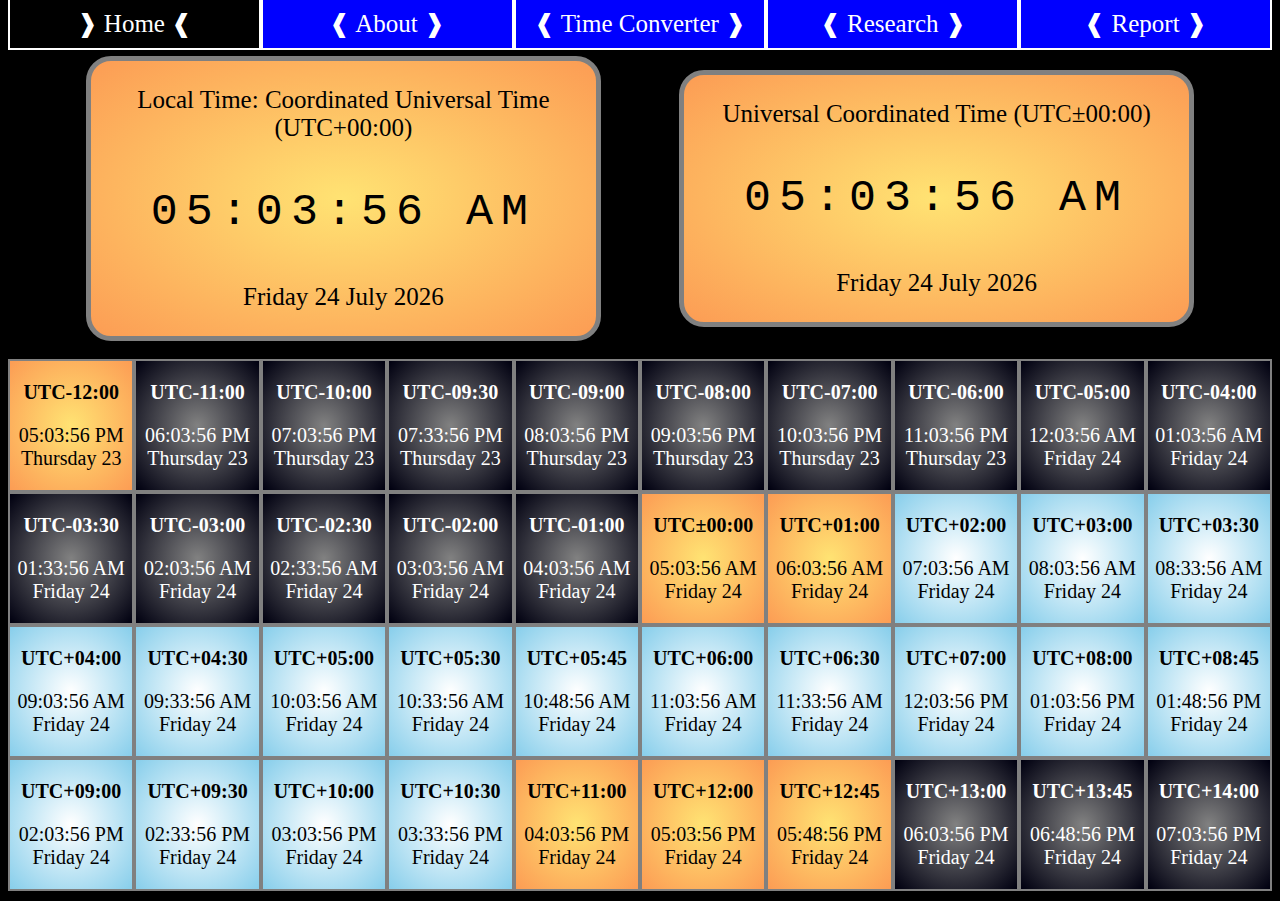
<file: index.html>
<!doctype html>
<html lang="en">
<head>
  <meta charset="utf-8">
  <title>Time Zones</title>
  <link rel="stylesheet" href="styles.css">
</head>

<body>
  <div class="flex-menu">
	<!-- Using <a> makes only the text clickable and not the entire <div> box, so onclick is used instead -->
    <div onclick="location.href='index.html';" style="background-color:black">❱ Home ❰</div>
	<div onclick="location.href='about.html';">❰ About ❱</div>
	<div onclick="location.href='converter.html';">❰ Time Converter ❱</div>
	<div onclick="location.href='research.html';">❰ Research ❱</div>
	<div onclick="location.href='report.html';">❰ Report ❱</div>
  </div>
  <br>
  <div class="current-time">
    <div id="local">
	  <p class="current-time-label">Local Time: <span id="local-timezone">LocalTimeZone</span> (UTC<span id="offset">Offset</span>)</p>
	  <p id="timeLocal">00:00:00 AM</p>
	  <p id="dateLocal">Wednesday 22 September 2021</p>
	</div>
	<div id="UTC">
	  <p class="current-time-label">Universal Coordinated Time (UTC±00:00)</p>
	  <p id="timeUTC">00:00:00 AM</p>
	  <p id="dateUTC">Wednesday 22 September 2021</p>
	</div>
  </div>
  <br>
  <div class="flex-timezones">
    <div id="d0"><p><b>UTC-12:00</b><br><p id="0">00:00 AM<br>Wednesday</p></p></div>
	<div id="d1"><p><b>UTC-11:00</b><br><p id="1">00:00 AM<br>Wednesday</p></p></div>
	<div id="d2"><p><b>UTC-10:00</b><br><p id="2">00:00 AM<br>Wednesday</p></p></div>
	<div id="d3"><p><b>UTC-09:30</b><br><p id="3">00:00 AM<br>Wednesday</p></p></div>
  <div id="d4"><p><b>UTC-09:00</b><br><p id="4">00:00 AM<br>Wednesday</p></p></div>
	<div id="d5"><p><b>UTC-08:00</b><br><p id="5">00:00 AM<br>Wednesday</p></p></div>
	<div id="d6"><p><b>UTC-07:00</b><br><p id="6">00:00 AM<br>Wednesday</p></p></div>
	<div id="d7"><p><b>UTC-06:00</b><br><p id="7">00:00 AM<br>Wednesday</p></p></div>
	<div id="d8"><p><b>UTC-05:00</b><br><p id="8">00:00 AM<br>Wednesday</p></p></div>
	<div id="d9"><p><b>UTC-04:00</b><br><p id="9">00:00 AM<br>Wednesday</p></p></div>
  <div id="d10"><p><b>UTC-03:30</b><br><p id="10">00:00 AM<br>Wednesday</p></p></div>
	<div id="d11"><p><b>UTC-03:00</b><br><p id="11">00:00 AM<br>Wednesday</p></p></div>
  <div id="d12"><p><b>UTC-02:30</b><br><p id="12">00:00 AM<br>Wednesday</p></p></div>
	<div id="d13"><p><b>UTC-02:00</b><br><p id="13">00:00 AM<br>Wednesday</p></p></div>
	<div id="d14"><p><b>UTC-01:00</b><br><p id="14">00:00 AM<br>Wednesday</p></p></div>
	<div id="d15"><p><b>UTC±00:00</b><br><p id="15">00:00 AM<br>Wednesday</p></p></div>
	<div id="d16"><p><b>UTC+01:00</b><br><p id="16">00:00 AM<br>Wednesday</p></p></div>
	<div id="d17"><p><b>UTC+02:00</b><br><p id="17">00:00 AM<br>Wednesday</p></p></div>
	<div id="d18"><p><b>UTC+03:00</b><br><p id="18">00:00 AM<br>Wednesday</p></p></div>
  <div id="d19"><p><b>UTC+03:30</b><br><p id="19">00:00 AM<br>Wednesday</p></p></div>
	<div id="d20"><p><b>UTC+04:00</b><br><p id="20">00:00 AM<br>Wednesday</p></p></div>
	<div id="d21"><p><b>UTC+04:30</b><br><p id="21">00:00 AM<br>Wednesday</p></p></div>
	<div id="d22"><p><b>UTC+05:00</b><br><p id="22">00:00 AM<br>Wednesday</p></p></div>
	<div id="d23"><p><b>UTC+05:30</b><br><p id="23">00:00 AM<br>Wednesday</p></p></div>
  <div id="d24"><p><b>UTC+05:45</b><br><p id="24">00:00 AM<br>Wednesday</p></p></div>
	<div id="d25"><p><b>UTC+06:00</b><br><p id="25">00:00 AM<br>Wednesday</p></p></div>
	<div id="d26"><p><b>UTC+06:30</b><br><p id="26">00:00 AM<br>Wednesday</p></p></div>
	<div id="d27"><p><b>UTC+07:00</b><br><p id="27">00:00 AM<br>Wednesday</p></p></div>
	<div id="d28"><p><b>UTC+08:00</b><br><p id="28">00:00 AM<br>Wednesday</p></p></div>
  <div id="d29"><p><b>UTC+08:45</b><br><p id="29">00:00 AM<br>Wednesday</p></p></div>
	<div id="d30"><p><b>UTC+09:00</b><br><p id="30">00:00 AM<br>Wednesday</p></p></div>
  <div id="d31"><p><b>UTC+09:30</b><br><p id="31">00:00 AM<br>Wednesday</p></p></div>
	<div id="d32"><p><b>UTC+10:00</b><br><p id="32">00:00 AM<br>Wednesday</p></p></div>
  <div id="d33"><p><b>UTC+10:30</b><br><p id="33">00:00 AM<br>Wednesday</p></p></div>
	<div id="d34"><p><b>UTC+11:00</b><br><p id="34">00:00 AM<br>Wednesday</p></p></div>
	<div id="d35"><p><b>UTC+12:00</b><br><p id="35">00:00 AM<br>Wednesday</p></p></div>
  <div id="d36"><p><b>UTC+12:45</b><br><p id="36">00:00 AM<br>Wednesday</p></p></div>
	<div id="d37"><p><b>UTC+13:00</b><br><p id="37">00:00 AM<br>Wednesday</p></p></div>
  <div id="d38"><p><b>UTC+13:45</b><br><p id="38">00:00 AM<br>Wednesday</p></p></div>
	<div id="d39"><p><b>UTC+14:00</b><br><p id="39">00:00 AM<br>Wednesday</p></p></div>
  </div>
  <script defer src="scripts.js"></script>
</body>
</html>
</file>
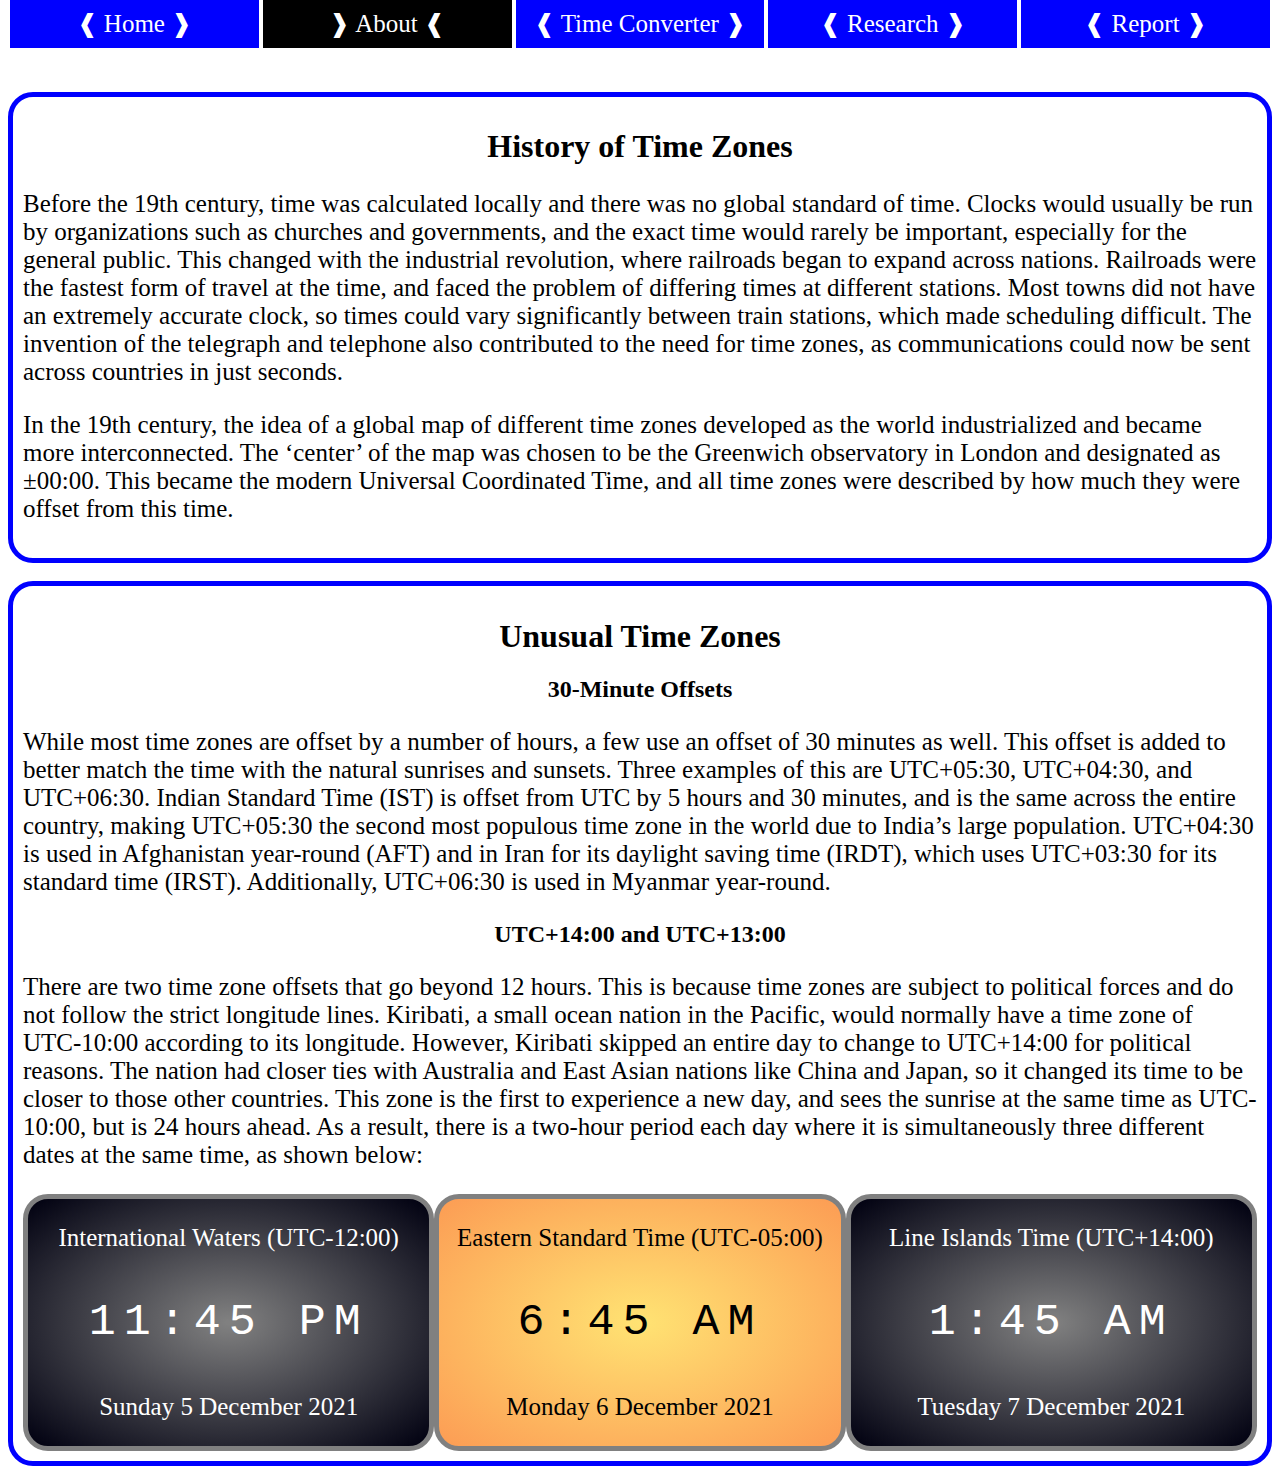
<file: about.html>
<!doctype html>
<html lang="en">
<head>
  <meta charset="utf-8">
  <title>About</title>
  <link rel="stylesheet" href="about.css">
</head>

<body>
  <div class="flex-menu">
	<!-- Using <a> makes only the text clickable and not the entire <div> box, so onclick is used instead -->
    <div onclick="location.href='index.html';">❰ Home ❱</div>
	<div onclick="location.href='about.html';" style="background-color:black">❱ About ❰</div>
	<div onclick="location.href='converter.html';">❰ Time Converter ❱</div>
	<div onclick="location.href='research.html';">❰ Research ❱</div>
	<div onclick="location.href='report.html';">❰ Report ❱</div>
  </div>
  <br>
  <br>
  <br>
  <div class="section">
    <h1>History of Time Zones</h1>
    <p>Before the 19th century, time was calculated locally and there was no global standard of time. Clocks would usually be run by organizations such as churches and governments, and the exact time would rarely be important, especially for the general public. This changed with the industrial revolution, where railroads began to expand across nations. Railroads were the fastest form of travel at the time, and faced the problem of differing times at different stations. Most towns did not have an extremely accurate clock, so times could vary significantly between train stations, which made scheduling difficult. The invention of the telegraph and telephone also contributed to the need for time zones, as communications could now be sent across countries in just seconds.</p>
	<p>In the 19th century, the idea of a global map of different time zones developed as the world industrialized and became more interconnected. The ‘center’ of the map was chosen to be the Greenwich observatory in London and designated as ±00:00. This became the modern Universal Coordinated Time, and all time zones were described by how much they were offset from this time.</p>
  </div>
  <br>
  <div class="section">
    <h1>Unusual Time Zones</h1>
	<h2>30-Minute Offsets</h2>
	  <p>While most time zones are offset by a number of hours, a few use an offset of 30 minutes as well. This offset is added to better match the time with the natural sunrises and sunsets. Three examples of this are UTC+05:30, UTC+04:30, and UTC+06:30. Indian Standard Time (IST) is offset from UTC by 5 hours and 30 minutes, and is the same across the entire country, making UTC+05:30 the second most populous time zone in the world due to India’s large population. UTC+04:30 is used in Afghanistan year-round (AFT) and in Iran for its daylight saving time (IRDT), which uses UTC+03:30 for its standard time (IRST). Additionally, UTC+06:30 is used in Myanmar year-round.</p>
	<h2>UTC+14:00 and UTC+13:00</h2>
	  <p>There are two time zone offsets that go beyond 12 hours. This is because time zones are subject to political forces and do not follow the strict longitude lines. Kiribati, a small ocean nation in the Pacific, would normally have a time zone of UTC-10:00 according to its longitude. However, Kiribati skipped an entire day to change to UTC+14:00 for political reasons. The nation had closer ties with Australia and East Asian nations like China and Japan, so it changed its time to be closer to those other countries. This zone is the first to experience a new day, and sees the sunrise at the same time as UTC-10:00, but is 24 hours ahead. As a result, there is a two-hour period each day where it is simultaneously three different dates at the same time, as shown below:</p>
	<div class="three-days">
    <div class="night" id="UTC1200">
	  <p class="current-time-label">International Waters (UTC-12:00)</p>
	  <p class="time">11:45 PM</p>
	  <p class="date">Sunday 5 December 2021</p>
	</div>
	<div class="transition" id="UTC0500">
	  <p class="current-time-label">Eastern Standard Time (UTC-05:00)</p>
	  <p class="time">6:45 AM</p>
	  <p class="date">Monday 6 December 2021</p>
	</div>
	<div class="night" id="UTC1400">
	  <p class="current-time-label">Line Islands Time (UTC+14:00)</p>
	  <p class="time">1:45 AM</p>
	  <p class="date">Tuesday 7 December 2021</p>
	</div>
  </div>
  </div>
</body>
</html>
</file>
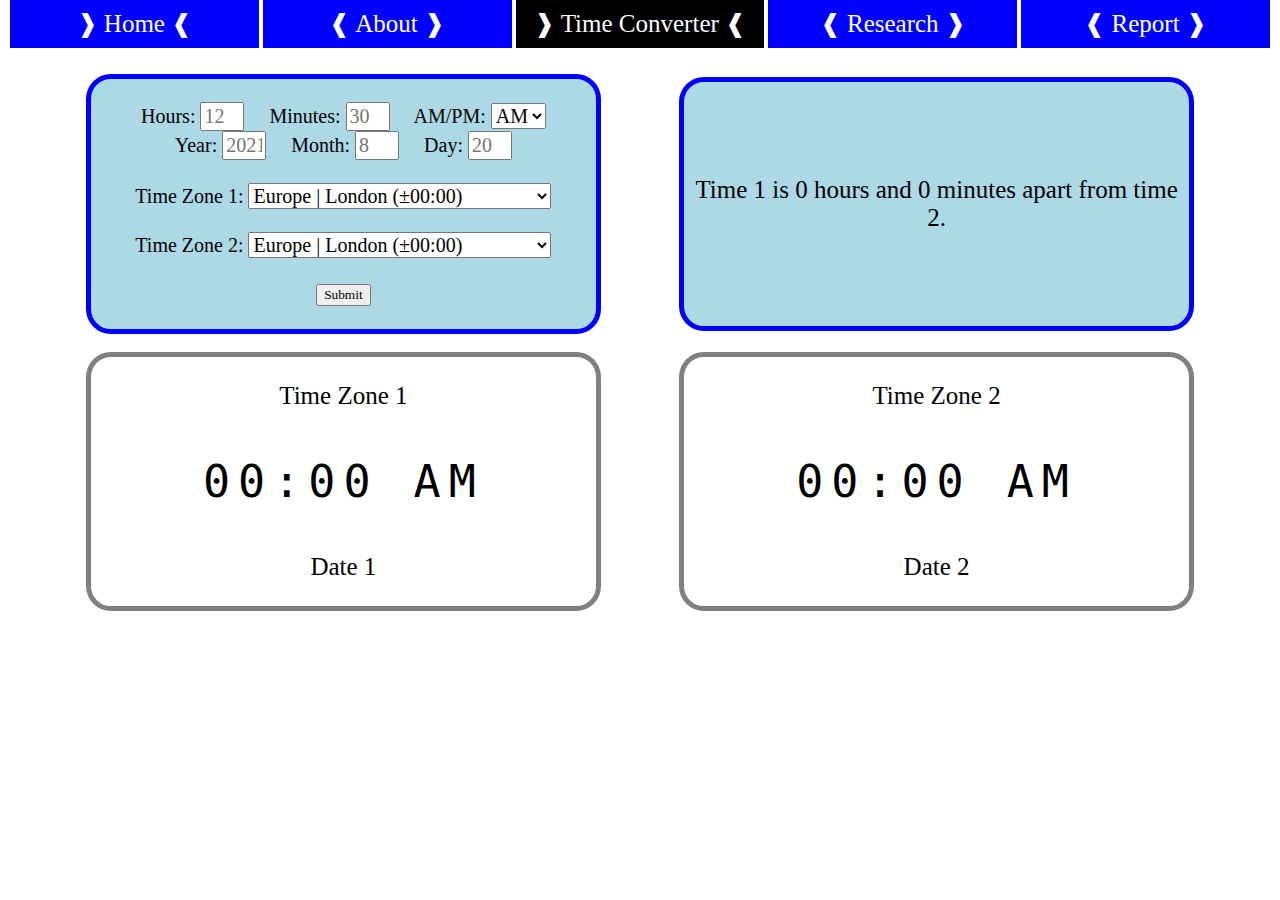
<file: converter.html>
<!doctype html>
<html lang="en">
<head>
  <meta charset="utf-8">
  <title>Time Converter</title>
  <link rel="stylesheet" href="converter.css">
</head>

<body>
  <div class="flex-menu">
	<!-- Using <a> makes only the text clickable and not the entire <div> box, so onclick is used instead -->
    <div onclick="location.href='index.html';">❱ Home ❰</div>
	<div onclick="location.href='about.html';">❰ About ❱</div>
	<div onclick="location.href='converter.html';" style="background-color:black">❱ Time Converter ❰</div>
	<div onclick="location.href='research.html';">❰ Research ❱</div>
	<div onclick="location.href='report.html';">❰ Report ❱</div>
  </div>
  <br><br>
  <div class="container">
    <div id="form">
	<br>
	<form name="myForm" method="post">
      <label for="hours">Hours:</label>
	  <input type="text" id="hours" name="hours" size="1" placeholder="12">&emsp;
	  <label for="min">Minutes:</label>
	  <input type="text" id="min" name="min" size="1" placeholder="30">&emsp;
	  <label for="AMPM">AM/PM:</label>
	  <select name="AMPM" id="AMPM">
	    <option value="AM">AM</option>
		<option value="PM">PM</option>
	  </select>	
	  <br>
	  <label for="year">Year:</label>
	  <input type="text" id="year" name="year" size="1" placeholder="2021">&emsp;
	  <label for="month">Month:</label>
	  <input type="text" id="month" name="month" size="1" placeholder="8">&emsp;
	  <label for="day">Day:</label>
	  <input type="text" id="day" name="day" size="1" placeholder="20">
	  <br><br>
	  <label for="fromZone">Time Zone 1:</label>
	  <select name="fromZone" id="fromZone" required>
	    <option value="N12">Pacific | Baker Island (-12:00)</option>
		<option value="N11">Pacific | Pago Pago (-11:00)</option>
		<option value="N10">Pacific | Honolulu (-10:00)</option>
		<option value="N9">America | Anchorage (-09:00)</option>
		<option value="N8">America | Los Angeles (-08:00)</option>
		<option value="N7">America | Phoenix (-7:00)</option>
		<option value="N6">America | Mexico City (-06:00)</option>
		<option value="N5">America | New York (-05:00)</option>
		<option value="N4">America | Santiago (-04:00)</option>
		<option value="N3">America | São Paulo (-03:00)</option>
		<option value="N2">America | Saint-Pierre (-02:00)</option>
		<option value="N1">Atlantic | Praia (-01:00)</option>
		<option value="0" selected>Europe | London (±00:00)</option>
		<option value="P1">Africa | Lagos (+01:00)</option>
		<option value="P2">Africa | Cairo (+02:00)</option>
		<option value="P3">Europe | Moscow (+03:00)</option>
		<option value="P4">Asia | Dubai (+04:00)</option>
		<option value="P430">Asia | Kabul (+04:30)</option>
		<option value="P5">Asia | Karachi (+05:00)</option>
		<option value="P530">Asia | Delhi (+05:30)</option>
		<option value="P6">Asia | Dhaka (+06:00)</option>
		<option value="P630">Asia | Yangon (+06:30)</option>
		<option value="P7">Asia | Jakarta (+07:00)</option>
		<option value="P8">Asia | Guangzhou (+08:00)</option>
		<option value="P9">Asia | Toyko (+09:00)</option>
		<option value="P10">Australia | Sydney (+10:00)</option>
		<option value="P11">Asia | Yuzhno-Sakhalinsk (+11:00)</option>
		<option value="P12">Pacific | Auckland (+12:00)</option>
		<option value="P13">Pacific | Apia (+13:00)</option>
		<option value="P14">Pacific | Kiritimati (+14:00)</option>
	  </select>
	  <br><br>
	  <label for="toZone">Time Zone 2:</label>
	  <select name="toZone" id="toZone" required>
	    <option value="N12">Pacific | Baker Island (-12:00)</option>
		<option value="N11">Pacific | Pago Pago (-11:00)</option>
		<option value="N10">Pacific | Honolulu (-10:00)</option>
		<option value="N9">America | Anchorage (-09:00)</option>
		<option value="N8">America | Los Angeles (-08:00)</option>
		<option value="N7">America | Phoenix (-7:00)</option>
		<option value="N6">America | Mexico City (-06:00)</option>
		<option value="N5">America | New York (-05:00)</option>
		<option value="N4">America | Santiago (-04:00)</option>
		<option value="N3">America | São Paulo (-03:00)</option>
		<option value="N2">America | Saint-Pierre (-02:00)</option>
		<option value="N1">Atlantic | Praia (-01:00)</option>
		<option value="0" selected>Europe | London (±00:00)</option>
		<option value="P1">Africa | Lagos (+01:00)</option>
		<option value="P2">Africa | Cairo (+02:00)</option>
		<option value="P3">Europe | Moscow (+03:00)</option>
		<option value="P4">Asia | Dubai (+04:00)</option>
		<option value="P430">Asia | Kabul (+04:30)</option>
		<option value="P5">Asia | Karachi (+05:00)</option>
		<option value="P530">Asia | Delhi (+05:30)</option>
		<option value="P6">Asia | Dhaka (+06:00)</option>
		<option value="P630">Asia | Yangon (+06:30)</option>
		<option value="P7">Asia | Jakarta (+07:00)</option>
		<option value="P8">Asia | Guangzhou (+08:00)</option>
		<option value="P9">Asia | Toyko (+09:00)</option>
		<option value="P10">Australia | Sydney (+10:00)</option>
		<option value="P11">Asia | Yuzhno-Sakhalinsk (+11:00)</option>
		<option value="P12">Pacific | Auckland (+12:00)</option>
		<option value="P13">Pacific | Apia (+13:00)</option>
		<option value="P14">Pacific | Kiritimati (+14:00)</option>
	  </select>
	  <br><br>
	  <button type="button" id="formSubmit">Submit</button>
	  <br><br>
    </form>
	</div>
	<div id="diff">
	  <br><br><br>
	  <p class="container-time-label" id="difference">Time 1 is <span id="dHours">0</span> hours and <span id="dMin">0</span> minutes <span id="aheadBehind">apart from</span> time 2.</p>
	  <br><br><br>
	</div>
  </div>
  <br>
  <div class="container">
    <div id="zone1">
	  <p class="container-time-label"><span id="fromTimeZone">Time Zone 1</span></p>
	  <p id="fromTime">00:00 AM</p>
	  <p id="fromDate">Date 1</p>
	</div>
	<div id="zone2">
	  <p class="container-time-label"><span id="toTimeZone">Time Zone 2</span></p>
	  <p id="toTime">00:00 AM</p>
	  <p id="toDate">Date 2</p>
	</div>
  </div>
  <script defer src="converter.js"></script>
</body>
</html>
</file>
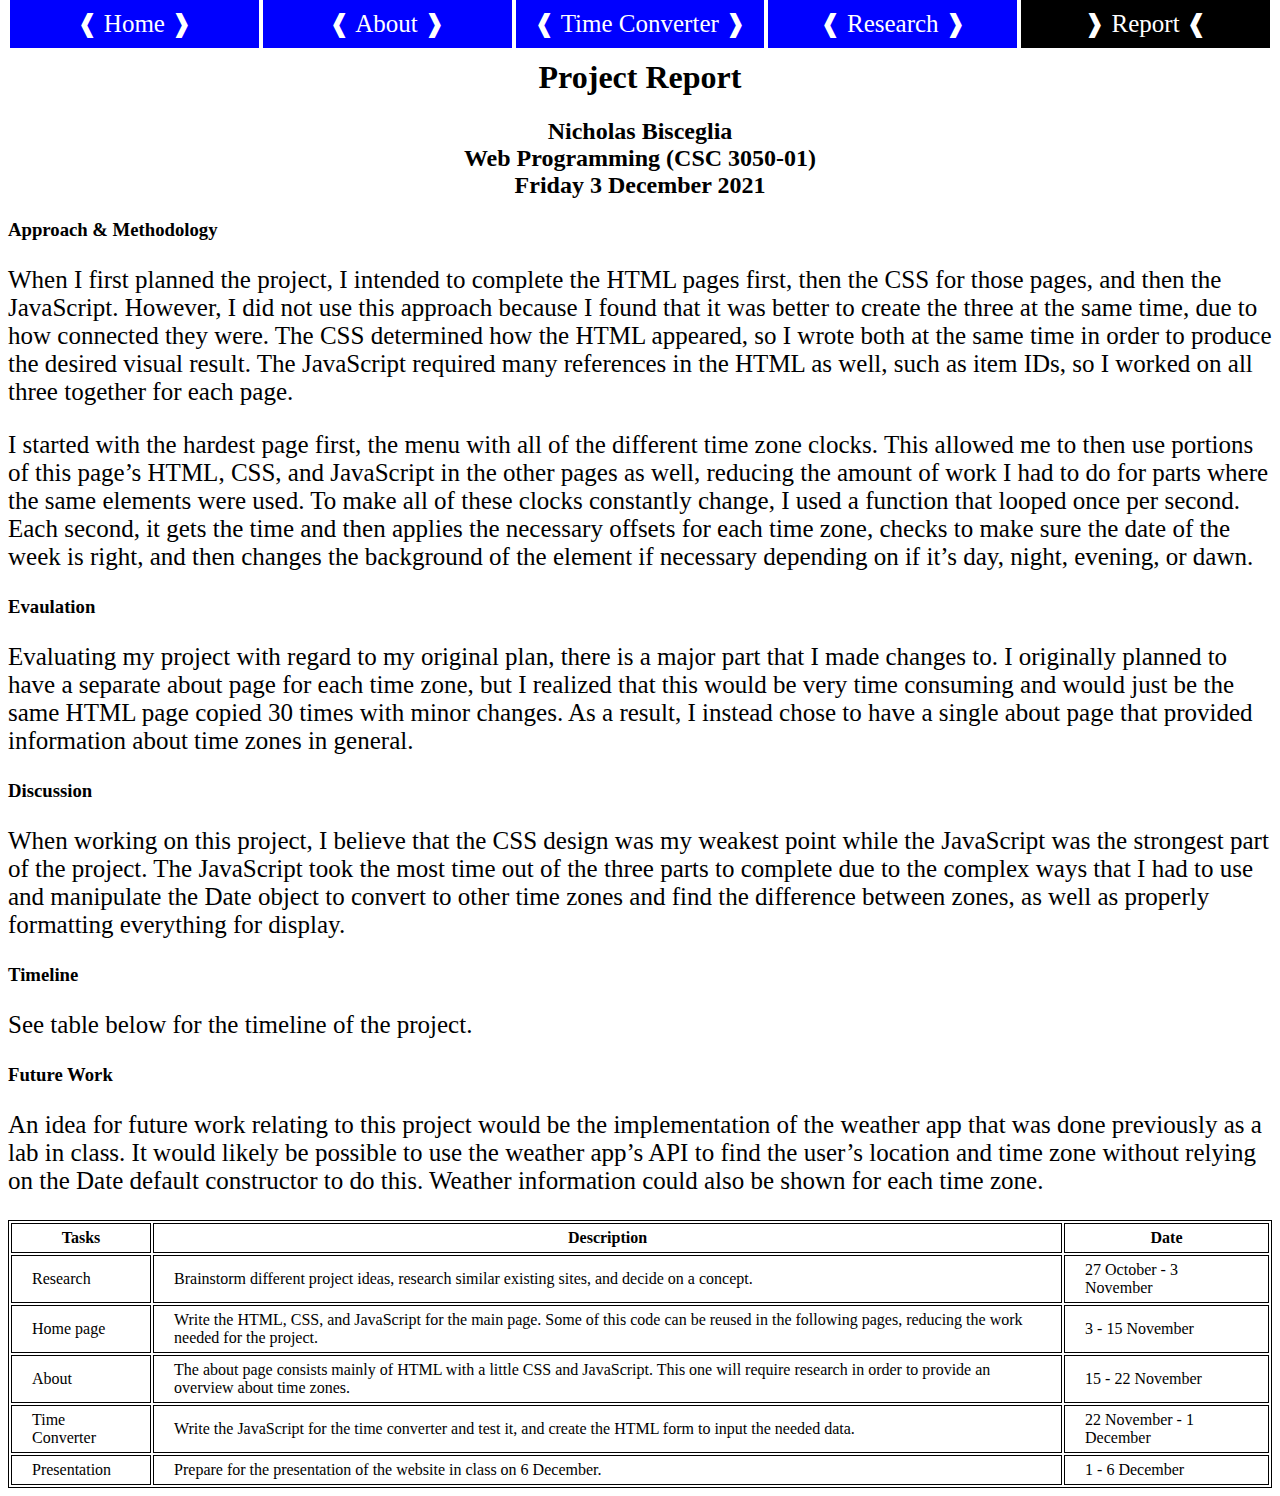
<file: report.html>
<!doctype html>
<html lang="en">
<head>
  <meta charset="utf-8">
  <title>Report</title>
  <link rel="stylesheet" href="about.css">
  <style>
	table, th, td {
		border: 1px solid black;
	}
	th, td {
		padding: 5px 20px;
	}
   </style>
</head>

<body>
  <div class="flex-menu">
	<!-- Using <a> makes only the text clickable and not the entire <div> box, so onclick is used instead -->
    <div onclick="location.href='index.html';">❰ Home ❱</div>
	<div onclick="location.href='about.html';">❰ About ❱</div>
	<div onclick="location.href='converter.html';">❰ Time Converter ❱</div>
	<div onclick="location.href='research.html';">❰ Research ❱</div>
	<div onclick="location.href='report.html';" style="background-color:black">❱ Report ❰</div>
  </div>
	  <h1 style="text-align:center">Project Report</h1>
	  <h2 style="text-align:center">Nicholas Bisceglia<br>Web Programming (CSC 3050-01)<br>Friday 3 December 2021</h2>
	  <h3>Approach & Methodology</h3>
	  <p>When I first planned the project, I intended to complete the HTML pages first, then the CSS for those pages, and then the JavaScript. However, I did not use this approach because I found that it was better to create the three at the same time, due to how connected they were. The CSS determined how the HTML appeared, so I wrote both at the same time in order to produce the desired visual result. The JavaScript required many references in the HTML as well, such as item IDs, so I worked on all three together for each page.</p>
	  <p>I started with the hardest page first, the menu with all of the different time zone clocks. This allowed me to then use portions of this page’s HTML, CSS, and JavaScript in the other pages as well, reducing the amount of work I had to do for parts where the same elements were used. To make all of these clocks constantly change, I used a function that looped once per second. Each second, it gets the time and then applies the necessary offsets for each time zone, checks to make sure the date of the week is right, and then changes the background of the element if necessary depending on if it’s day, night, evening, or dawn.</p>
	  <h3>Evaulation</h3>
	  <p>Evaluating my project with regard to my original plan, there is a major part that I made changes to. I originally planned to have a separate about page for each time zone, but I realized that this would be very time consuming and would just be the same HTML page copied 30 times with minor changes. As a result, I instead chose to have a single about page that provided information about time zones in general.</p>
	  <h3>Discussion</h3>
	  <p>When working on this project, I believe that the CSS design was my weakest point while the JavaScript was the strongest part of the project. The JavaScript took the most time out of the three parts to complete due to the complex ways that I had to use and manipulate the Date object to convert to other time zones and find the difference between zones, as well as properly formatting everything for display.</p>
	  <h3>Timeline</h3>
	  <p>See table below for the timeline of the project.</p>
	  <h3>Future Work</h3>
	  <p>An idea for future work relating to this project would be the implementation of the weather app that was done previously as a lab in class. It would likely be possible to use the weather app’s API to find the user’s location and time zone without relying on the Date default constructor to do this. Weather information could also be shown for each time zone.</p>
	  <table>
		<tr>
			<th>Tasks</th>
			<th>Description</th>
			<th>Date</th></tr>
		</tr>
		<tr>
			<td>Research</td>
			<td>Brainstorm different project ideas, research similar existing sites, and decide on a concept.</td>
			<td>27 October - 3 November</td>
		</tr>
		<tr>
			<td>Home page</td>
			<td>Write the HTML, CSS, and JavaScript for the main page. Some of this code can be reused in the following pages, reducing the work needed for the project.</td>
			<td>3 - 15 November</td>
		</tr>
		<tr>
			<td>About</td>
			<td>The about page consists mainly of HTML with a little CSS and JavaScript. This one will require research in order to provide an overview about time zones.</td>
			<td>15 - 22 November</td>
		</tr>
		<tr>
			<td>Time Converter</td>
			<td>Write the JavaScript for the time converter and test it, and create the HTML form to input the needed data.</td>
			<td>22 November - 1 December</td>
		</tr>
		<tr>
			<td>Presentation</td>
			<td>Prepare for the presentation of the website in class on 6 December.</td>
			<td>1 - 6 December</td>
		</tr>
  
</body>
</html>
</file>
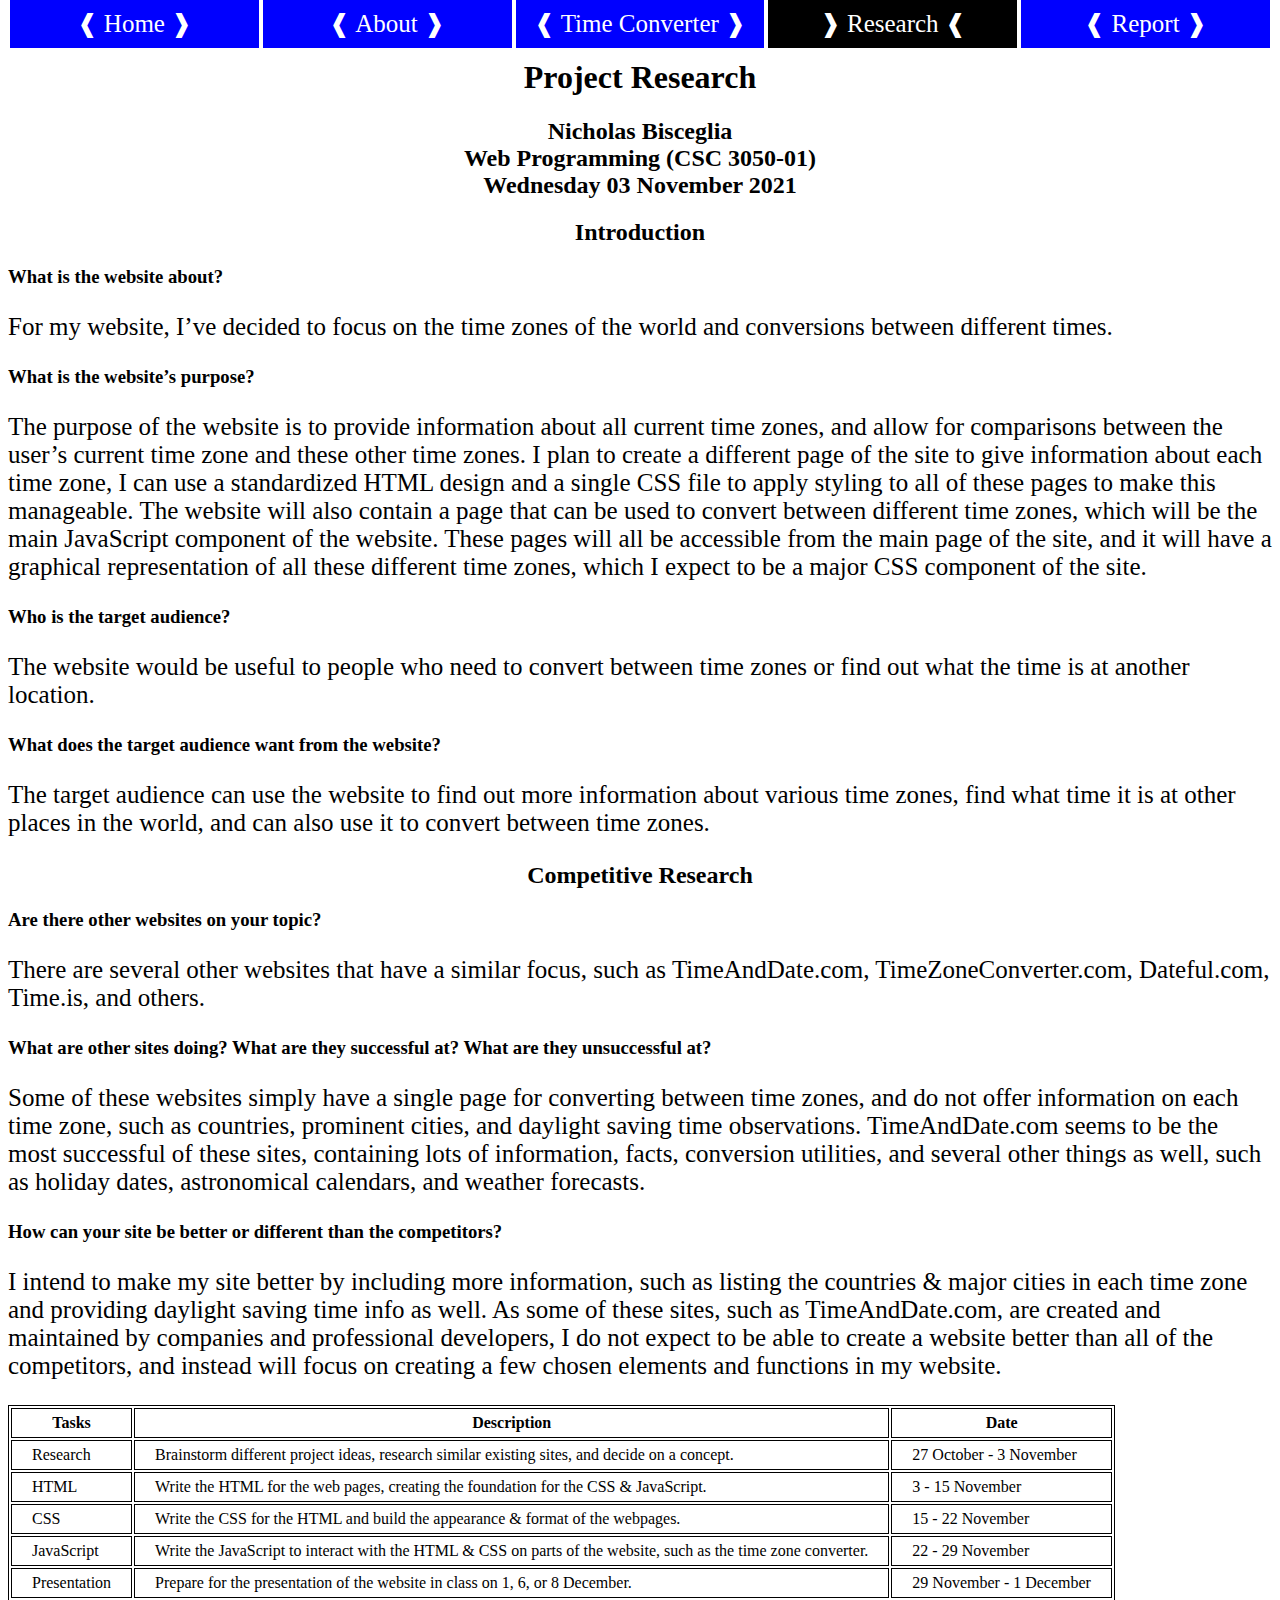
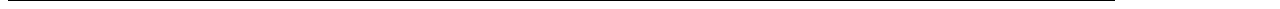
<file: research.html>
<!DOCTYPE HTML>
<html lang="en">
   <title>Project Research</title>
   <meta charset="utf-8">
   <link rel="icon" href="/favicon.ico">
   <link rel="stylesheet" href="about.css">
   <style>
	table, th, td {
		border: 1px solid black;
	}
	th, td {
		padding: 5px 20px;
	}
   </style>
   <body>         
      <div class="flex-menu">
	    <!-- Using <a> makes only the text clickable and not the entire <div> box, so onclick is used instead -->
		<div onclick="location.href='index.html';">❰ Home ❱</div>
		<div onclick="location.href='about.html';">❰ About ❱</div>
		<div onclick="location.href='converter.html';">❰ Time Converter ❱</div>
		<div onclick="location.href='research.html';" style="background-color:black">❱ Research ❰</div>
		<div onclick="location.href='report.html';">❰ Report ❱</div>
      </div>
	  <h1 style="text-align:center">Project Research</h1>
	  <h2 style="text-align:center">Nicholas Bisceglia<br>Web Programming (CSC 3050-01)<br>Wednesday 03 November 2021</h2>
	  <h2>Introduction</h2>
	  <h3>What is the website about?</h3>
	  <p>For my website, I’ve decided to focus on the time zones of the world and conversions between different times.</p>
	  <h3>What is the website’s purpose?</h3>
	  <p>The purpose of the website is to provide information about all current time zones, and allow for comparisons between the user’s current time zone and these other time zones. I plan to create a different page of the site to give information about each time zone, I can use a standardized HTML design and a single CSS file to apply styling to all of these pages to make this manageable. The website will also contain a page that can be used to convert between different time zones, which will be the main JavaScript component of the website. These pages will all be accessible from the main page of the site, and it will have a graphical representation of all these different time zones, which I expect to be a major CSS component of the site.</p>
	  <h3>Who is the target audience?</h3>
	  <p>The website would be useful to people who need to convert between time zones or find out what the time is at another location.</p>
	  <h3>What does the target audience want from the website?</h3>
	  <p>The target audience can use the website to find out more information about various time zones, find what time it is at other places in the world, and can also use it to convert between time zones.</p>
	  <h2>Competitive Research</h2>
	  <h3>Are there other websites on your topic?</h3>
	  <p>There are several other websites that have a similar focus, such as <a href="https://timeanddate.com">TimeAndDate.com</a>, <a href="https://timezoneconverter.com">TimeZoneConverter.com</a>, <a href="https://dateful.com">Dateful.com</a>, <a href="https://time.is">Time.is</a>, and others.</p>
	  <h3>What are other sites doing? What are they successful at? What are they unsuccessful at?</h3>
	  <p>Some of these websites simply have a single page for converting between time zones, and do not offer information on each time zone, such as countries, prominent cities, and daylight saving time observations. <a href="https://timeanddate.com">TimeAndDate.com</a> seems to be the most successful of these sites, containing lots of information, facts, conversion utilities, and several other things as well, such as holiday dates, astronomical calendars, and weather forecasts.</p>
	  <h3>How can your site be better or different than the competitors?</h3>
	  <p>I intend to make my site better by including more information, such as listing the countries & major cities in each time zone and providing daylight saving time info as well. As some of these sites, such as <a href="https://timeanddate.com">TimeAndDate.com</a>, are created and maintained by companies and professional developers, I do not expect to be able to create a website better than all of the competitors, and instead will focus on creating a few chosen elements and functions in my website.</p>

	  <table>
		<tr>
			<th>Tasks</th>
			<th>Description</th>
			<th>Date</th></tr>
		</tr>
		<tr>
			<td>Research</td>
			<td>Brainstorm different project ideas, research similar existing sites, and decide on a concept.</td>
			<td>27 October - 3 November</td>
		</tr>
		<tr>
			<td>HTML</td>
			<td>Write the HTML for the web pages, creating the foundation for the CSS & JavaScript.</td>
			<td>3 - 15 November</td>
		</tr>
		<tr>
			<td>CSS</td>
			<td>Write the CSS for the HTML and build the appearance & format of the webpages.</td>
			<td>15 - 22 November</td>
		</tr>
		<tr>
			<td>JavaScript</td>
			<td>Write the JavaScript to interact with the HTML & CSS on parts of the website, such as the time zone converter.</td>
			<td>22 - 29 November</td>
		</tr>
		<tr>
			<td>Presentation</td>
			<td>Prepare for the presentation of the website in class on 1, 6, or 8 December.</td>
			<td>29 November - 1 December</td>
		</tr>
   </body>
</html>
</file>
<file: styles.css>
* {
	font-family: cambria;
}
a {
	color: inherit;
	text-decoration: inherit;
}
body {
	background-color: black;
}
.flex-menu {
	display: flex;
	background-color: white;
	justify-content: space-between;
	align-items: center;
	float: top;
	height: 30px;
}
.flex-menu > div {
	text-align: center;
	color: white;
	background-color: blue;
	font-size: 25px;
	flex-grow: 1;
	padding: 10px;
	border: 2px solid white;
	width: 25%;
	transition: transform .2s;
}
.flex-menu > div:hover {
	background-color: black;
	color: white;
	transform: scale(1.05);
	cursor: pointer;
}
.current-time {
	display: flex;
	justify-content: space-evenly;
	align-items: center;
}
#local, #UTC {
	text-align: center;
	border: 5px solid gray;
	width: 40%;
	border-radius: 25px;
}
.current-time-label {
	font-size: 25px;
}
#timeLocal, #timeUTC{
	font-size: 45px;
	font-family: unispace, monospace;
	letter-spacing: 8px;
}
#dateLocal, #dateUTC {
	font-size: 25px;
}
.day {
	color: black;
	background-image: radial-gradient(white, #87CEEB);
}
.night {
	color: white;
	background-image: radial-gradient(gray 1%, #000010 99%);
}
.transition {
	color: black;
	background-image: radial-gradient(#FFE373, #FC9C54);
}
.flex-timezones {
	display: flex;
	justify-content: center;
	align-content: space-around;
	flex-wrap: wrap;
}
.flex-timezones > div {
	display: inline-block;
	flex-grow: 1;
	flex-basis: 9%;
	text-align: center;
	font-size: 20px;
	border: 2px solid grey;
	padding: 0px 4px;
	transition: transform .2s;
}
.flex-timezones > div:hover {
	transform: scale(1.2);
	border-radius: 5px;
}
</file>
<file: about.css>
* {
	font-family: cambria;
}
a {
	color: inherit;
	text-decoration: inherit;
}
p {
	font-size: 25px;
}
.flex-menu {
	display: flex;
	background-color: white;
	justify-content: space-between;
	align-items: center;
	float: top;
	height: 30px;
	
}
.flex-menu > div {
	text-align: center;
	color: white;
	background-color: blue;
	font-size: 25px;
	flex-grow: 1;
	padding: 10px;
	border: 2px solid white;
	width: 25%;
	transition: transform .2s;
}
.flex-menu > div:hover {
	background-color: black;
	color: white;
	transform: scale(1.05);
	cursor: pointer;
}
.section {
	text-align: left;
	border-radius: 25px;
	border: 5px solid blue;
	padding: 10px;
}
.section > h1, h2 {
	text-align: center;
}
.current-time {
	width: 20%;
}
#local, #UTC, #UTC1200, #UTC0500, #UTC1400 {
	text-align: center;
	border: 5px solid gray;
	width: 40%;
	border-radius: 25px;
}
.current-time-label {
	font-size: 25px;
}
.time, #timeLocal, #timeUTC {
	font-size: 45px;
	font-family: monospace;
	letter-spacing: 8px;
}
.date, #dateLocal, #dateUTC {
	font-size: 25px;
}
.day {
	color: black;
	background-image: radial-gradient(white, #87CEEB);
}
.night {
	color: white;
	background-image: radial-gradient(gray 1%, #000010 99%);
}
.transition {
	color: black;
	background-image: radial-gradient(#FFE373, #FC9C54);
}
.three-days {
	display: flex;
}
</file>
<file: converter.css>
* {
	font-family: cambria;
}
a {
	color: inherit;
	text-decoration: inherit;
}
.flex-menu {
	display: flex;
	background-color: white;
	justify-content: space-between;
	align-items: center;
	float: top;
	height: 30px;
}
.flex-menu > div {
	text-align: center;
	color: white;
	background-color: blue;
	font-size: 25px;
	flex-grow: 1;
	padding: 10px;
	border: 2px solid white;
	width: 25%;
	transition: transform .2s;
}
.flex-menu > div:hover {
	background-color: black;
	color: white;
	transform: scale(1.05);
	cursor: pointer;
}
.container {
	display: flex;
	justify-content: space-evenly;
	align-items: center;
}
#form, #diff, #zone1, #zone2 {
	text-align: center;
	border: 5px solid gray;
	width: 40%;
	border-radius: 25px;
}
#form, #diff {
	background-color: lightblue;
	border: 5px solid blue;
	font-size: 20px;
}
#hours, #min, #AMPM, #year, #month, #day {
	font-size: 20px;
}
#fromZone, #toZone {
	font-size: 20px;
}
.container-time-label {
	font-size: 25px;
}
#fromTime, #toTime{
	font-size: 45px;
	font-family: monospace;
	letter-spacing: 8px;
}
#fromDate, #toDate {
	font-size: 25px;
}
.day {
	color: black;
	background-image: radial-gradient(white, #87CEEB);
}
.night {
	color: white;
	background-image: radial-gradient(gray 1%, #000010 99%);
}
.transition {
	color: black;
	background-image: radial-gradient(#FFE373, #FC9C54);
}
</file>
